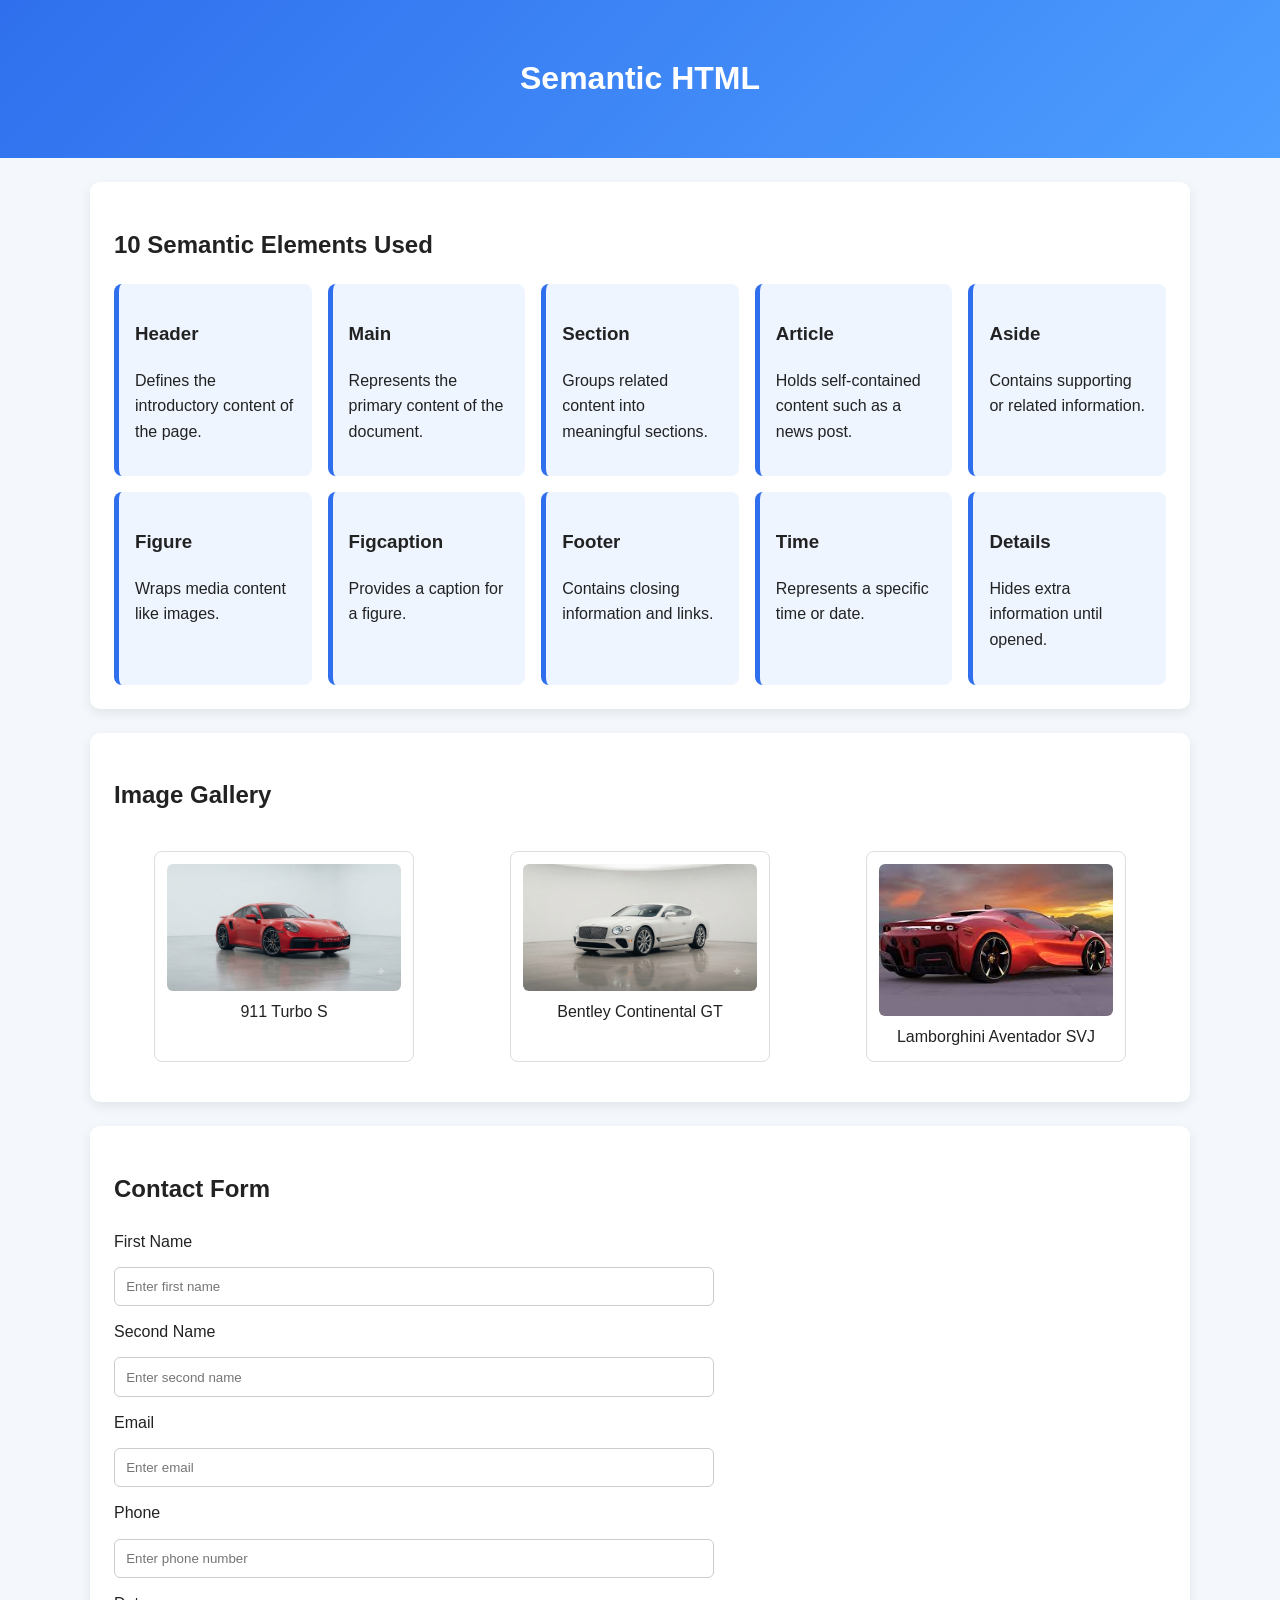
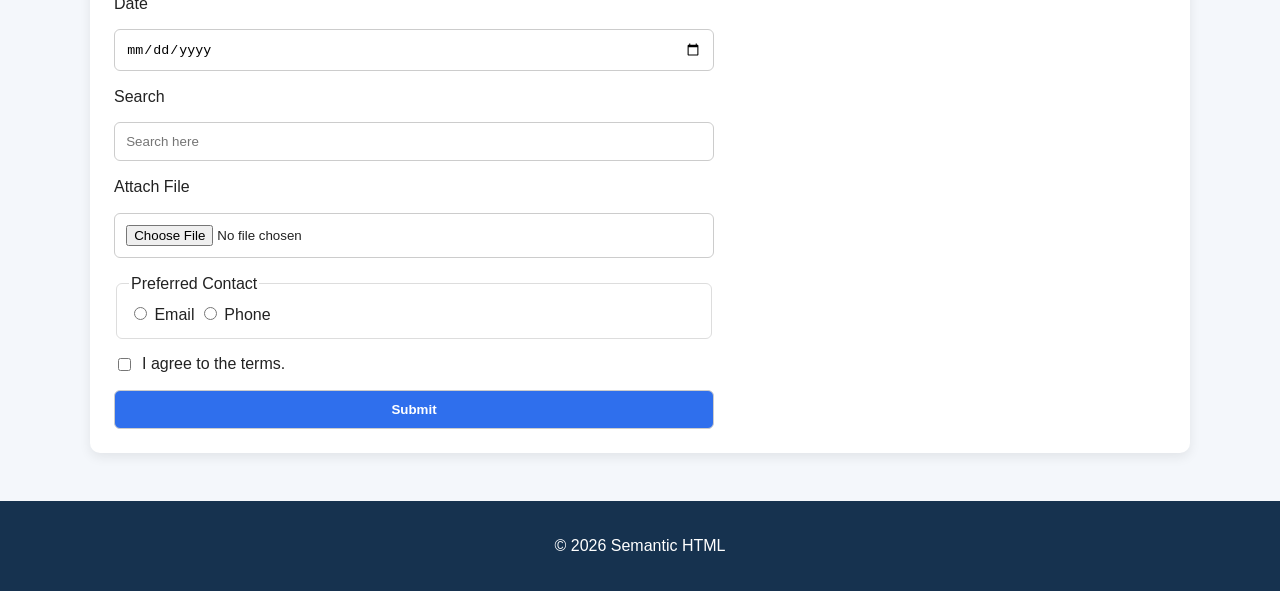
<file: semantics.html>
<!DOCTYPE html>
<html lang="en">
  <head>
    <meta charset="UTF-8" />
    <meta name="viewport" content="width=device-width, initial-scale=1.0" />
    <title>Semantic HTML</title>
    <link rel="stylesheet" href="semantics.css" />
  
  </head>
  <body>
    
    <header class="site-header">
      <h1>Semantic HTML</h1>
     
    </header>

    
    <main id="main-content">
      <!-- Section for semantic tags overview -->
      <section id="semantics" class="content-section">
        <h2>10 Semantic Elements Used</h2>
        <div class="semantic-grid">
          <article class="card">
            <h3>Header</h3>
            <p>Defines the introductory content of the page.</p>
          </article>
          <article class="card">
            <h3>Main</h3>
            <p>Represents the primary content of the document.</p>
          </article>
          <article class="card">
            <h3>Section</h3>
            <p>Groups related content into meaningful sections.</p>
          </article>
          <article class="card">
            <h3>Article</h3>
            <p>Holds self-contained content such as a news post.</p>
          </article>
          <article class="card">
            <h3>Aside</h3>
            <p>Contains supporting or related information.</p>
          </article>
          <article class="card">
            <h3>Figure</h3>
            <p>Wraps media content like images.</p>
          </article>
          <article class="card">
            <h3>Figcaption</h3>
            <p>Provides a caption for a figure.</p>
          </article>
          <article class="card">
            <h3>Footer</h3>
            <p>Contains closing information and links.</p>
          </article>
          <article class="card">
            <h3>Time</h3>
            <p>Represents a specific time or date.</p>
          </article>
          <article class="card">
            <h3>Details</h3>
            <p>Hides extra information until opened.</p>
          </article>
        </div>

      </section>

      <!-- Image gallery section -->
      <section id="gallery" class="content-section">
        <h2>Image Gallery</h2>
        <div class="gallery">
          <figure class="gallery-item">
            <img src="images/911 Turbo S.png" alt="911 Turbo S sports car" loading="lazy" />
            <figcaption>911 Turbo S</figcaption>
          </figure>
          <figure class="gallery-item">
            <img src="images/bentley continental gt.png" alt="Bentley Continental GT luxury car" loading="lazy" />
            <figcaption>Bentley Continental GT</figcaption>
          </figure>
          <figure class="gallery-item">
            <img src="images/images.jfif" alt="Lamborghini Aventador SVJ car" loading="lazy" />
            <figcaption>Lamborghini Aventador SVJ</figcaption>
          </figure>
        </div>
      </section>

      <!-- Contact form section -->
      <section id="contact" class="content-section">
        <h2>Contact Form</h2>
        <form class="contact-form">
          <label for="first-name">First Name</label>
          <input type="text" id="first-name" name="first-name" placeholder="Enter first name" required />

          <label for="second-name">Second Name</label>
          <input type="text" id="second-name" name="second-name" placeholder="Enter second name" required />

          <label for="email">Email</label>
          <input type="email" id="email" name="email" placeholder="Enter email" required />

          <label for="phone">Phone</label>
          <input type="tel" id="phone" name="phone" placeholder="Enter phone number" />

          <label for="date">Date</label>
          <input type="date" id="date" name="date" />

          <label for="search">Search</label>
          <input type="search" id="search" name="search" placeholder="Search here" />

          <label for="attachment">Attach File</label>
          <input type="file" id="attachment" name="attachment" />

          <fieldset>
            <legend>Preferred Contact</legend>
            <label><input type="radio" name="contact-type" value="email" /> Email</label>
            <label><input type="radio" name="contact-type" value="phone" /> Phone</label>
          </fieldset>

          <label class="checkbox-row">
            <input type="checkbox" name="agree" /> I agree to the terms.
          </label>

          <button type="submit">Submit</button>
        </form>
      </section>
    </main>

    <!-- Footer area -->
    <footer class="site-footer">
      <p>&copy; 2026 Semantic HTML</p>
    </footer>
  </body>
</html>
</file>
<file: semantics.css>
/* Global page styling */
body {
  font-family: Arial, sans-serif;
  margin: 0;
  background: #f4f7fb;
  color: #222;
  line-height: 1.6;
}

/* Header styling */
.site-header {
  background: linear-gradient(135deg, #2f6fed, #4d9eff);
  color: white;
  padding: 2rem 1.5rem;
  text-align: center;
}

/* Navigation styling */
#main-nav {
  background: #16324f;
  padding: 1rem;
}

#main-nav ul {
  display: flex;
  justify-content: center;
  gap: 1.5rem;
  list-style: none;
  margin: 0;
  padding: 0;
}

#main-nav a {
  color: white;
  text-decoration: none;
  font-weight: bold;
}

/* Main content layout */
#main-content {
  max-width: 1100px;
  margin: 0 auto;
  padding: 1.5rem;
}

.content-section {
  background: white;
  border-radius: 10px;
  padding: 1.5rem;
  margin-bottom: 1.5rem;
  box-shadow: 0 4px 12px rgba(0, 0, 0, 0.08);
}

/* Semantic cards */
.semantic-grid {
  display: grid;
  grid-template-columns: repeat(auto-fit, minmax(180px, 1fr));
  gap: 1rem;
}

.card {
  background: #eef5ff;
  border-left: 5px solid #2f6fed;
  padding: 1rem;
  border-radius: 8px;
}

.info-box {
  margin-top: 1rem;
  padding: 1rem;
  background: #fff8d6;
  border-radius: 8px;
}

/* Gallery styling */
.gallery {
  display: grid;
  grid-template-columns: repeat(auto-fit, minmax(220px, 1fr));
  gap: 1rem;
}

.gallery-item {
  text-align: center;
  border: 1px solid #ddd;
  border-radius: 8px;
  padding: 0.75rem;
}

.gallery-item img {
  width: 100%;
  height: auto;
  border-radius: 6px;
}

/* Form styling */
.contact-form {
  display: flex;
  flex-direction: column;
  gap: 0.8rem;
  max-width: 600px;
}

.contact-form input,
.contact-form button {
  padding: 0.7rem;
  border: 1px solid #ccc;
  border-radius: 6px;
}

.contact-form button {
  background: #2f6fed;
  color: white;
  font-weight: bold;
  cursor: pointer;
}

.contact-form fieldset {
  border: 1px solid #ddd;
  border-radius: 6px;
}

.checkbox-row {
  display: flex;
  align-items: center;
  gap: 0.5rem;
}

/* Footer styling */
.site-footer {
  text-align: center;
  padding: 1rem;
  background: #16324f;
  color: white;
}
</file>
